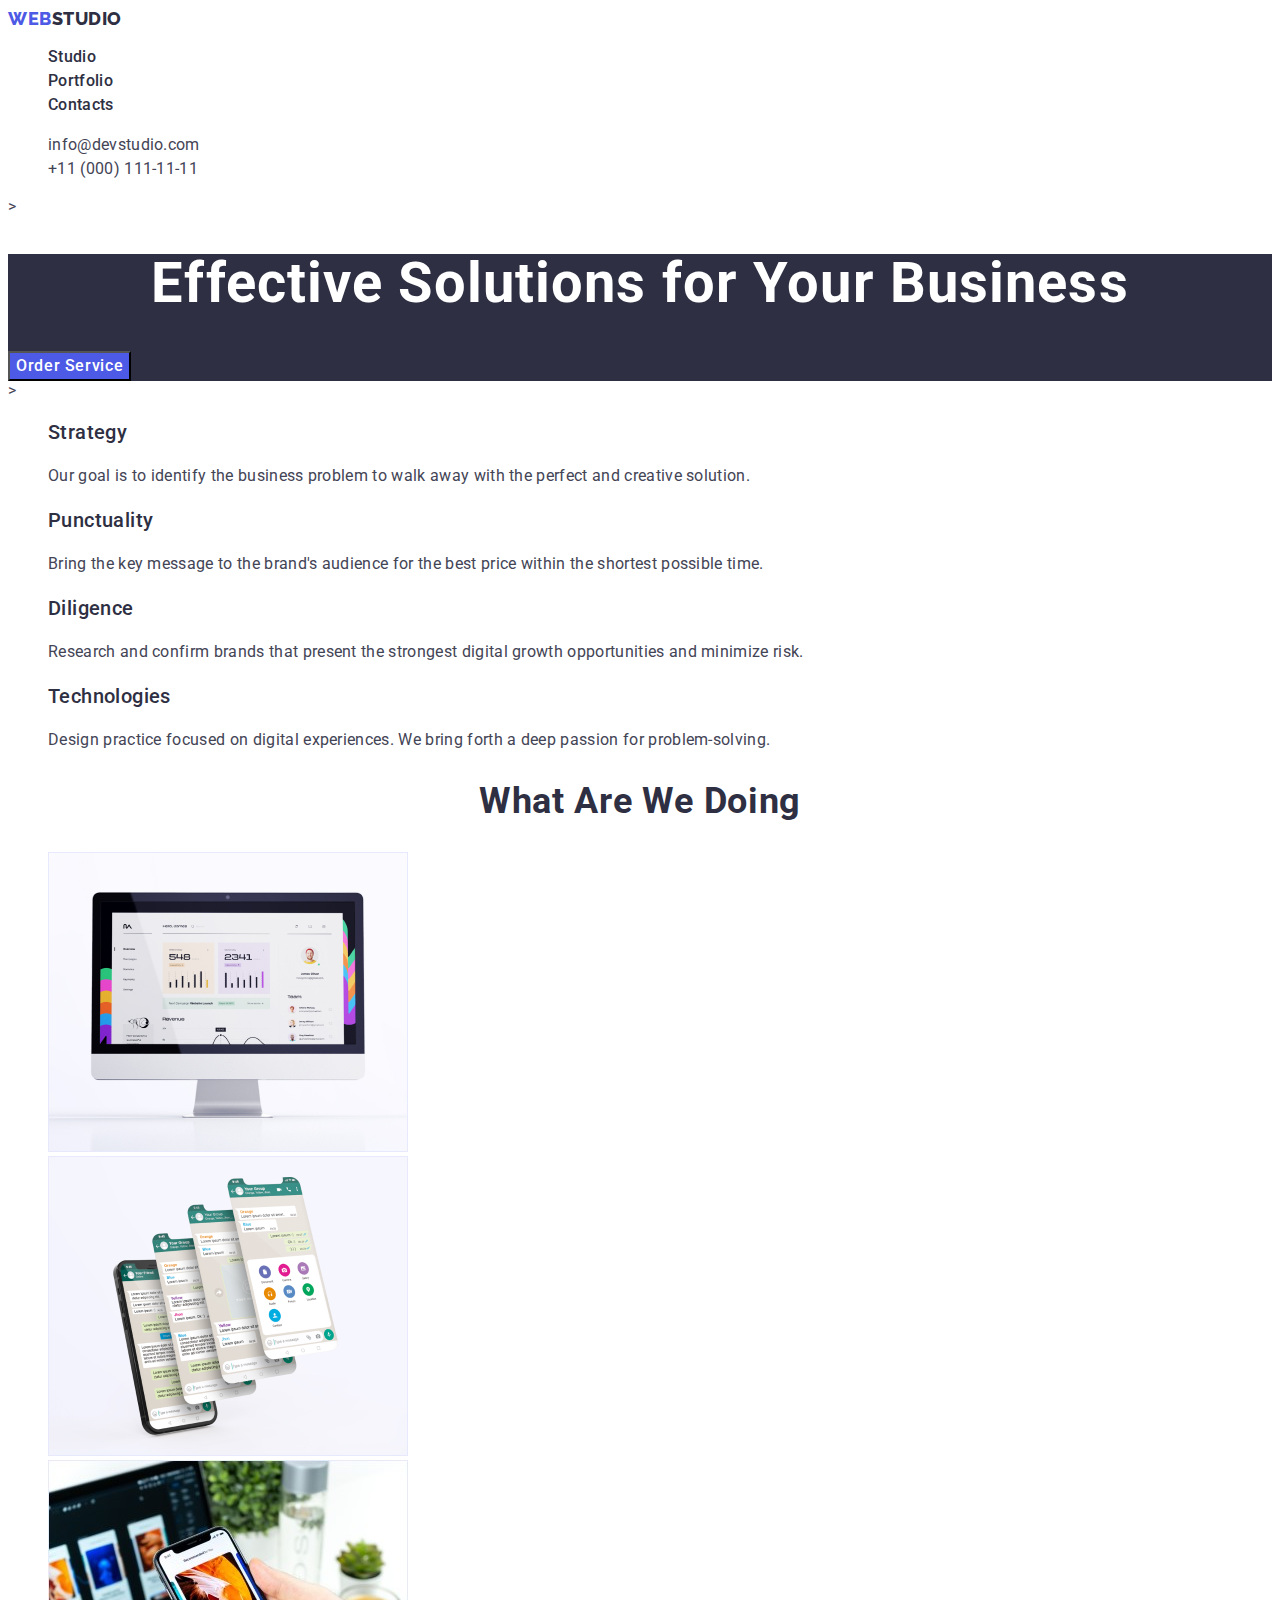
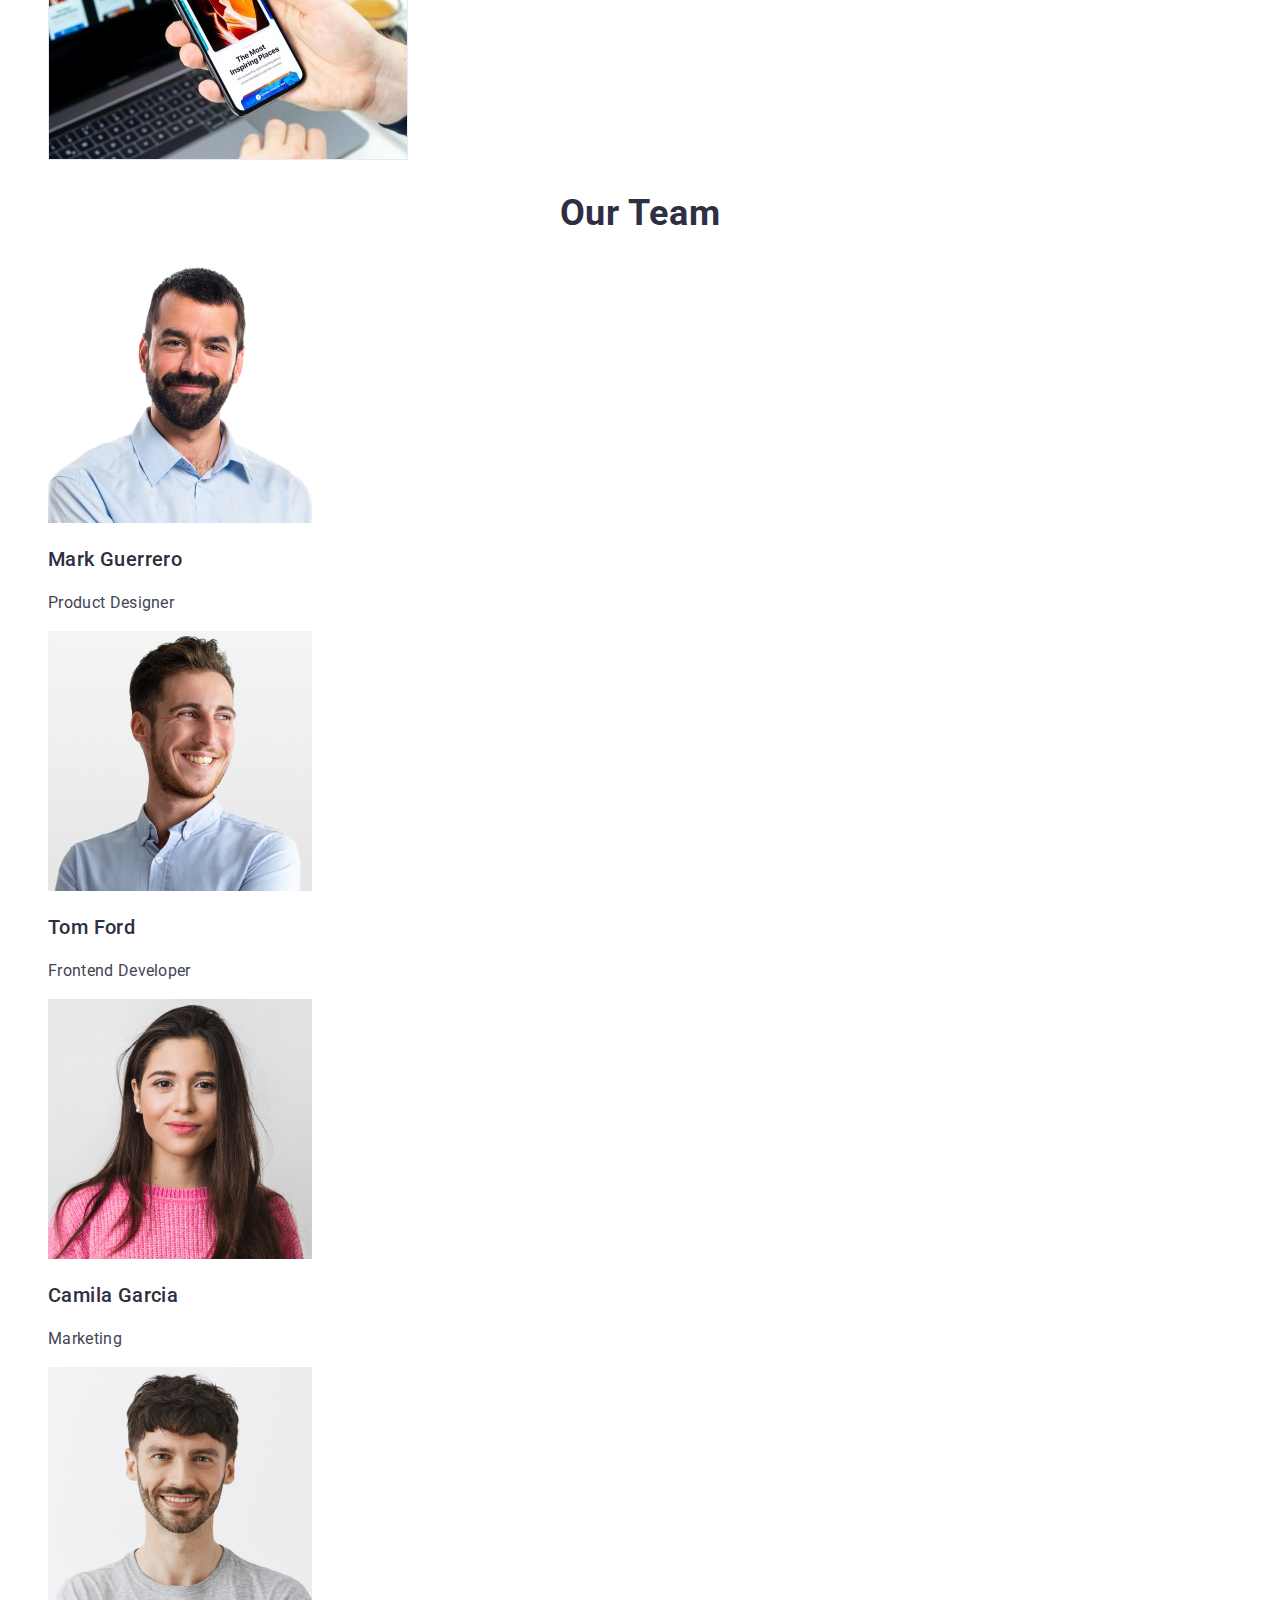
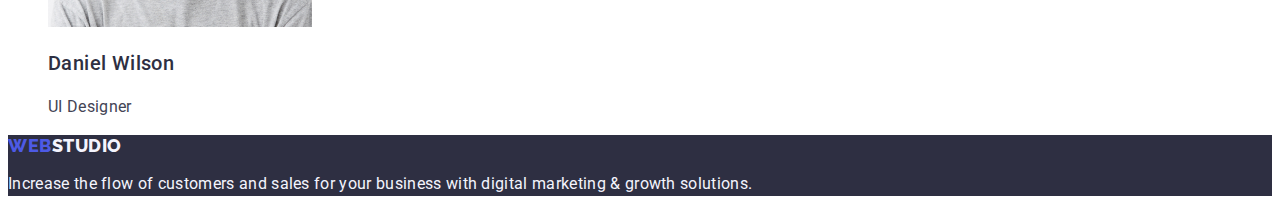
<file: index.html>
<!DOCTYPE html>
<html lang="en">
<head>
    <meta charset="UTF-8">
    <meta http-equiv="X-UA-Compatible" content="IE=edge">
    <meta name="viewport" content="width=device-width, initial-scale=1.0">    
    <title>goit-hw2</title>
    <link rel="preconnect" href="https://fonts.googleapis.com">
    <link rel="preconnect" href="https://fonts.gstatic.com" crossorigin>
    <link href="https://fonts.googleapis.com/css2?family=Raleway:wght@800&family=Roboto:wght@400;500;700&display=swap"
    rel="stylesheet">
    <link rel="stylesheet" href="./css/styles.css">
</head>
<body>

<!--Header-->

    <header class="header">
        <nav class="site-nav">
            <a href="./index.html" class="logo link">Web<span class="header-brand">Studio</span></a>               
           
            <ul class="site-menu list">
                <li><a href="./index.html" class="menu link">Studio</a></li>
                <li><a href="./portfolio.html" class="menu link">Portfolio</a></li>
                <li><a href="" class="menu link">Contacts</a></li>
            </ul>            
        </nav>
        <address class="adress">
                <ul class="adress-list list">
                    <li>
                        <a href="mailto:info@devstudio.com" class="item link">info@devstudio.com</a>
                    </li>
                    <li>
                        <a href="tel:+110001111111" class="item link">+11 (000) 111-11-11</a>
                    </li>
                </ul>
        </address>                   
    </header>

   <!--Main-->

    <main>
    <!--Section Hero-->>
        <section class="hero">
            <h1 class="hero-title">Effective Solutions for Your Business</h1>
            <button type="button" class="button primary">Order Service</button>
        </section>
    <!--Section Features-->>
        <section class="features">            
            <h2 class="feature-title" hidden>Features</h2>
            <ul class="feature-list list">
                <li>
                    <h3 class="features-subtitle">Strategy</h3>
                    <p class="features-description">
                    Our goal is to identify the business
                    problem to walk away with the perfect and creative solution.
                    </p>
                </li>
                <li>
                    <h3 class="features-subtitle">Punctuality</h3>
                    <p class="features-description">
                        Bring the key message to the brand's audience for the best 
                        price within the shortest possible time.
                    </p>
                </li>
                <li>
                    <h3 class="features-subtitle">Diligence</h3>
                    <p class="features-description">
                        Research and confirm brands that present the strongest 
                        digital growth opportunities and minimize risk.
                    </p>
                </li>
                <li>
                    <h3 class="features-subtitle">Technologies</h3>
                    <p class="features-description">
                        Design practice focused on digital experiences. We bring 
                        forth a deep passion for problem-solving.
                    </p>
                </li>
            </ul>
        </section>

    <!--Section Works-->
        <section class="works">
            <h2 class="works-title">What are we doing</h2>
            <ul class="works-list list">
                <li>
                    <img src="./images/main-page/img1.jpg" alt="Computer" width="360" height="300"/>
                </li>
                <li>
                    <img src="./images/main-page/img2.jpg" alt="Mobile phone" width="360" height="300"/>
                </li>
                <li>
                    <img src="./images/main-page/img3.jpg" alt="Laptop" width="360" height="300"/>
                </li>
            </ul>
           
        </section>
    
        <!--Section Our Team-->
        <section class="team">
            <h2 class="team-title">Our Team</h2>
            <ul class="team-list list">
                <li class="item">
                    <img src="./images/main-page/teamcard1.jpg" alt="Product Designer" width="264" height="260"/>
                    <h3 class="team-subtitle">Mark Guerrero</h3>
                    <p class="team-description">Product Designer</p>
                </li>
                <li class="item">
                    <img src="./images/main-page/teamcard2.jpg" alt="Frontend Developer" width="264" height="260"/>
                    <h3 class="team-subtitle">Tom Ford</h3>
                    <p class="team-description">Frontend Developer</p>
                </li>
                <li class="item">
                    <img src="./images/main-page/teamcard3.jpg" alt="Marketing" width="264" height="260"/>
                    <h3 class="team-subtitle">Camila Garcia</h3>
                    <p class="team-description">Marketing</p>
                </li>
                <li class="item">
                    <img src="./images/main-page/teamcard4.jpg" alt="UI Designer" width="264" height="260"/>
                    <h3 class="team-subtitle">Daniel Wilson</h3>
                    <p class="team-description">UI Designer</p>
                </li>
            </ul>
        </section>
    </main>
    
    <!--Section Footer-->
    <footer class="footer">
    <a href="./index.html" class="logo link">Web<span class="footer-brand">Studio</span></a>
                 
        <p class="footer-description">
            Increase the flow of customers and sales for your business 
            with digital marketing & growth solutions.
        </p>
    </footer>

</body>
</html>
</file>
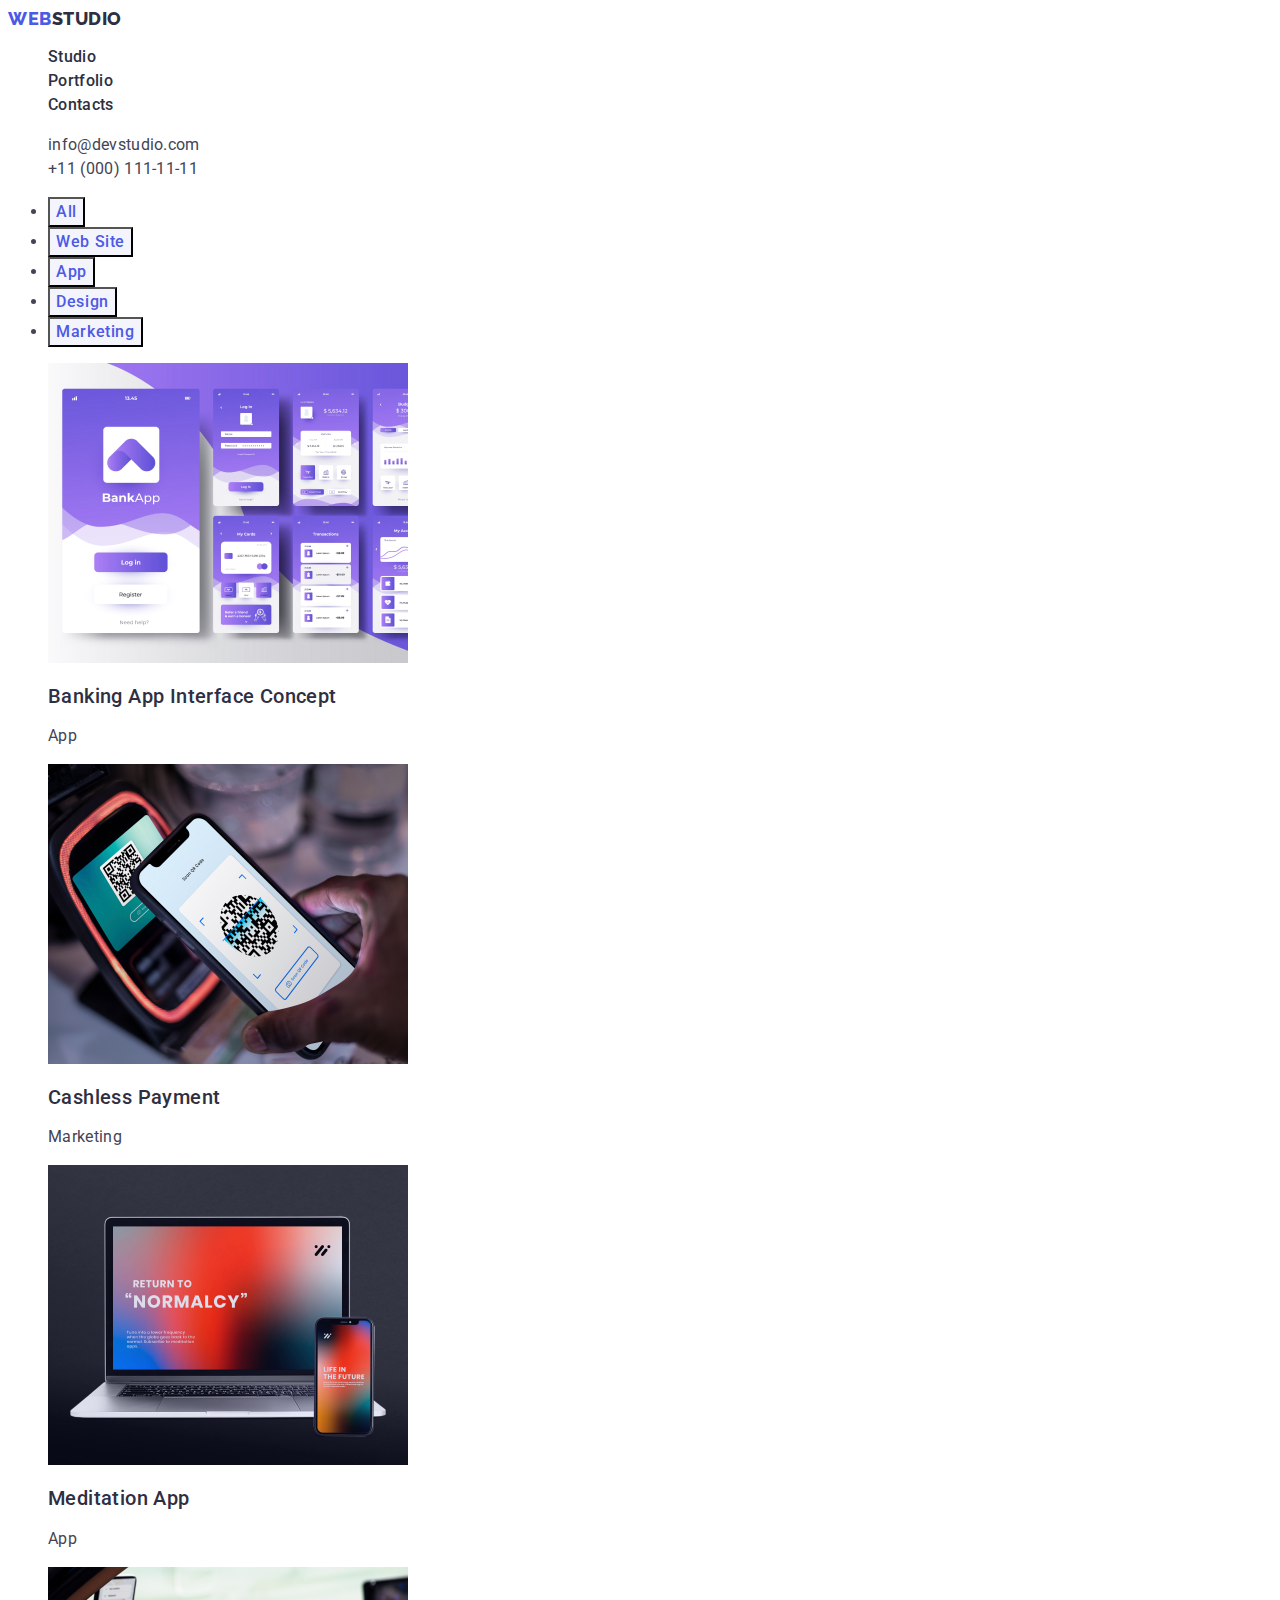
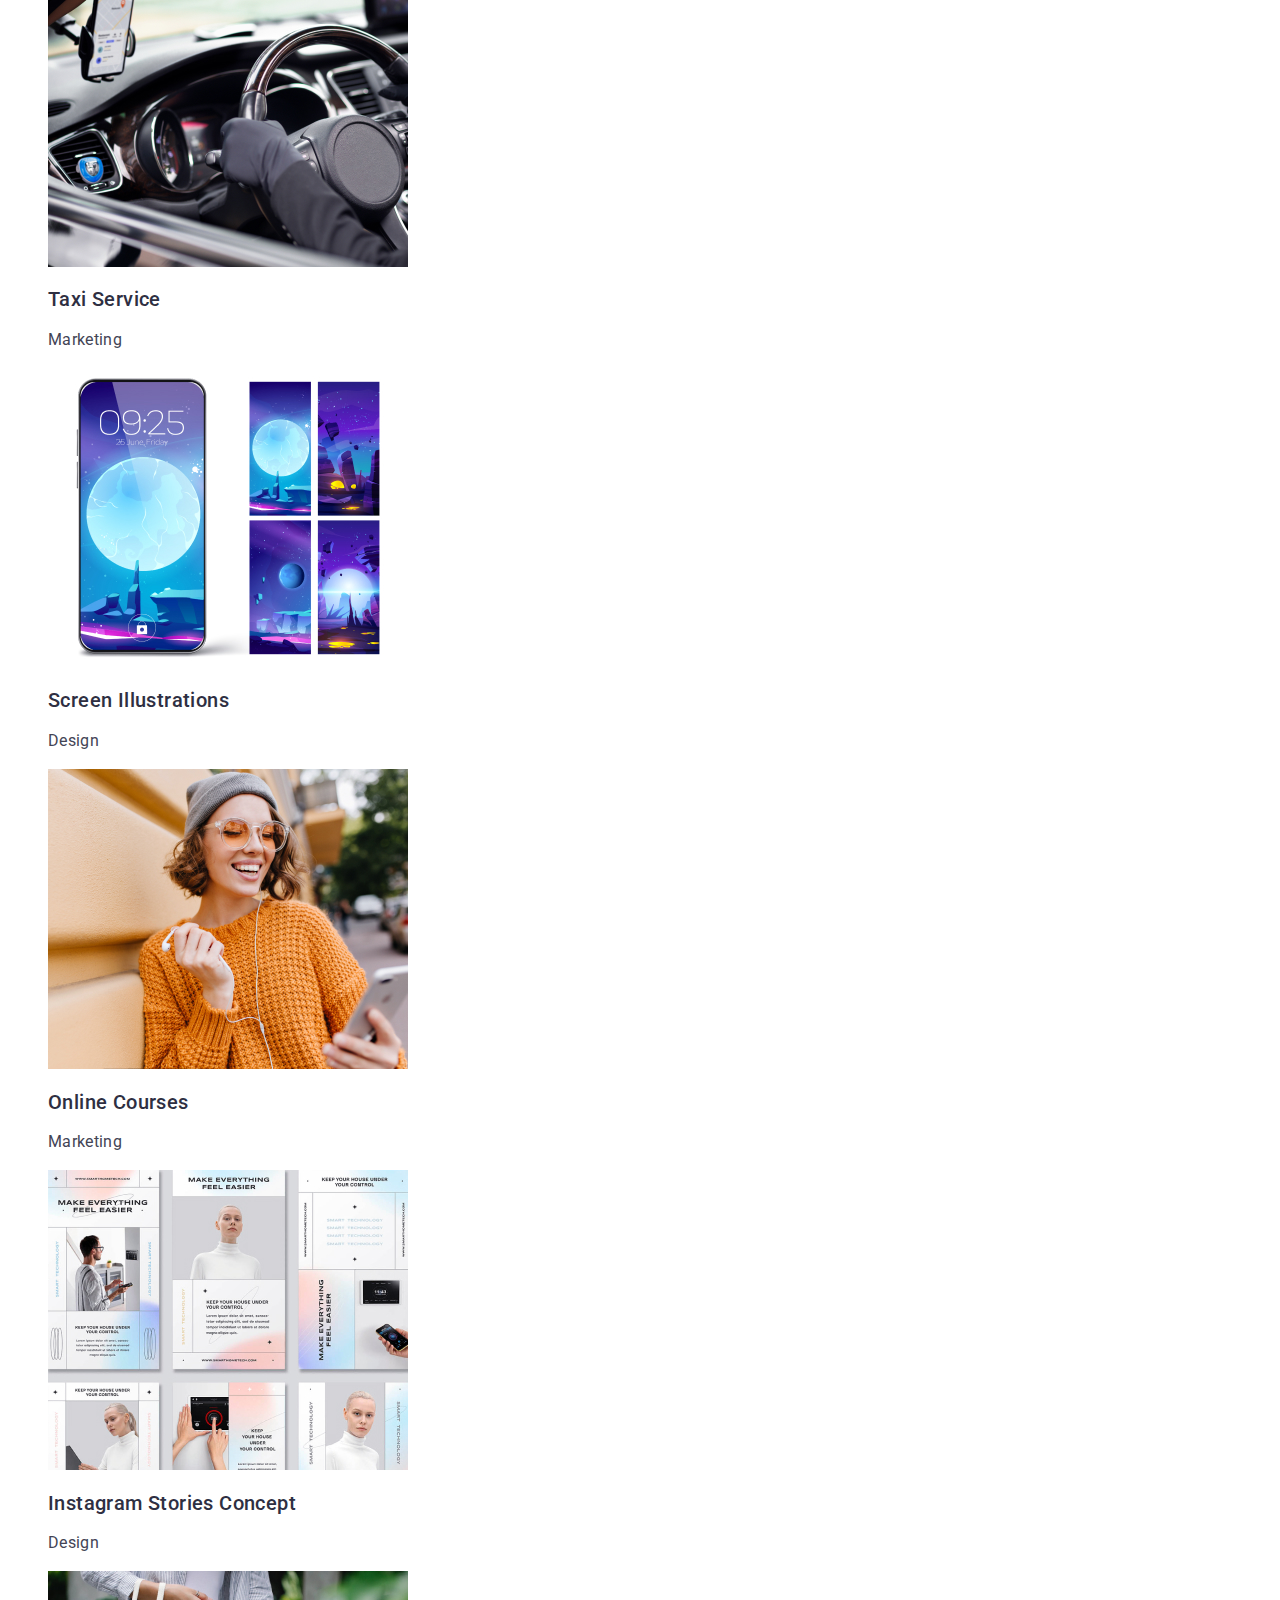
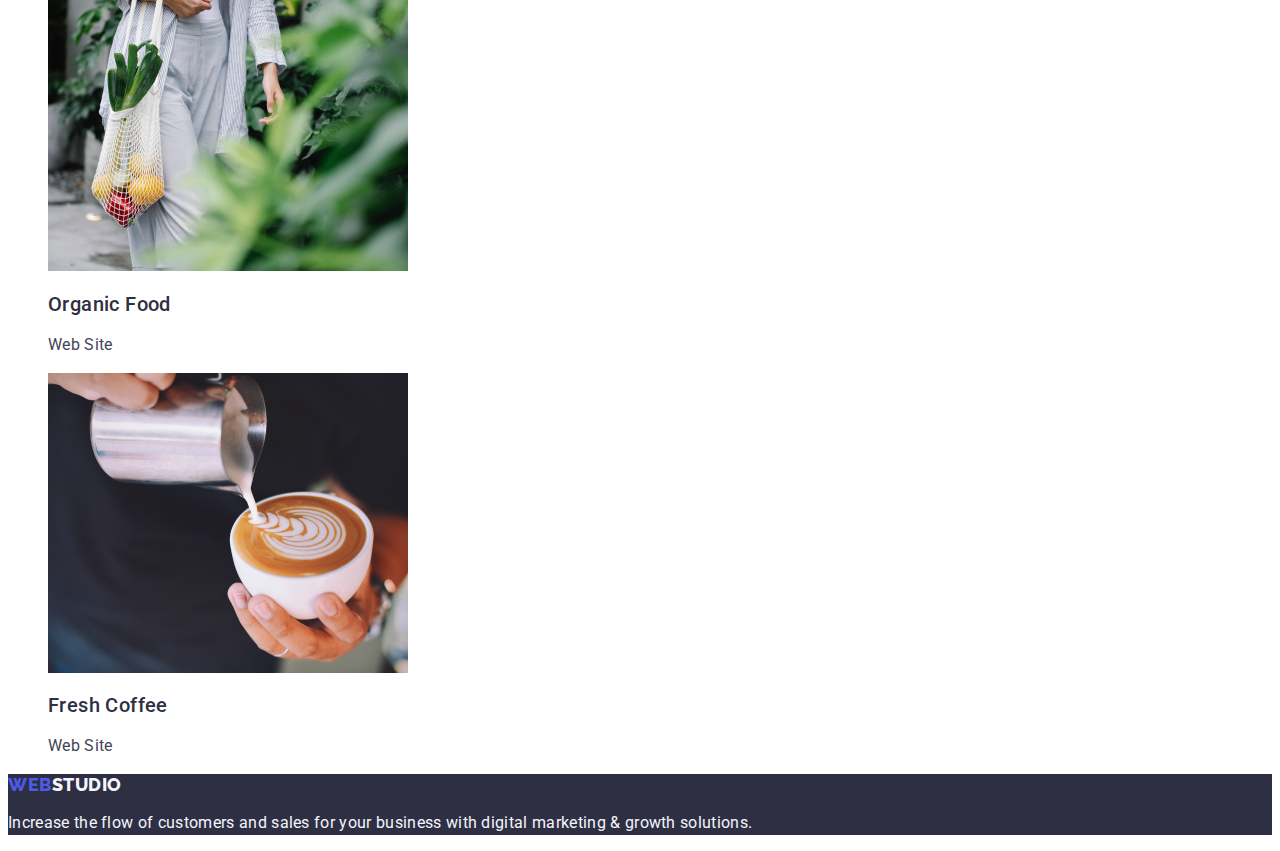
<file: portfolio.html>
<!DOCTYPE html>
<html lang="en">
<head>
    <meta charset="UTF-8">
    <meta http-equiv="X-UA-Compatible" content="IE=edge">
    <meta name="viewport" content="width=device-width, initial-scale=1.0">
    <title>Portfolio</title>
<link rel="preconnect" href="https://fonts.googleapis.com">
<link rel="preconnect" href="https://fonts.gstatic.com" crossorigin>
<link href="https://fonts.googleapis.com/css2?family=Raleway:wght@800&family=Roboto:wght@400;500;700&display=swap"
 rel="stylesheet">
<link rel="stylesheet" href="./css/styles.css">
</head>
<body>

    <!--Header-->
<header class="header">
    <nav class="site-nav">
        <a href="./index.html" class="logo link">Web<span class="header-brand">Studio</span></a>

        <ul class="site-menu list">
            <li><a href="./index.html" class="menu link">Studio</a></li>
            <li><a href="./portfolio.html" class="menu link">Portfolio</a></li>
            <li><a href="" class="menu link">Contacts</a></li>
        </ul>
    </nav>
    <address class="adress">
        <ul class="adress-list list">
            <li>
                <a href="mailto:info@devstudio.com" class="item link">info@devstudio.com</a>
            </li>
            <li>
                <a href="tel:+110001111111" class="item link">+11 (000) 111-11-11</a>
            </li>
        </ul>
    </address>
</header>

    <!--Main-->
    <main>
    <!--Section Portfolio-->
        <section class="portfolio">
            <h1 hidden>Portfolio</h1>
            <ul class="portfolio-filters">
                <li><button type="button" class="button secondary">All</button></li>
                <li><button type="button" class="button secondary">Web Site</button></li>
                <li><button type="button" class="button secondary">App</button></li>
                <li><button type="button" class="button secondary">Design</button></li>
                <li><button type="button" class="button secondary">Marketing</button></li>
            </ul>
<ul class="portfolio-list list">
    <li>
        <a href="" class="item link">
            <img src="./images/portfolio/project-card1.jpg" alt="Banking App" width="360" height="300">
            <h2 class="portfolio-title">Banking App Interface Concept</h2>
            <p class="portfolio-description">App</p>
           
        </a>
    </li>
    <li>
        <a href="" class="item link">
            <img src="./images/portfolio/project-card2.jpg" alt="Cashless Payment" width="360" height="300">
            <h2 class="portfolio-title">Cashless Payment</h2>
            <p class="portfolio-description">Marketing</p>
            
        </a>
    </li>
    <li>
        <a href="" class="item link">
            <img src="./images/portfolio/project-card3.jpg" alt="Meditation App" width="360" height="300">
            <h2 class="portfolio-title">Meditation App</h2>
            <p class="portfolio-description">App</p>
            
        </a>
    </li>
    <li>
        <a href="" class="item link">
            <img src="./images/portfolio/project-card4.jpg" alt="Taxi Service" width="360" height="300">
            <h2 class="portfolio-title">Taxi Service</h2>
            <p class="portfolio-description">Marketing</p>
            
        </a>
    </li>
    <li>
        <a href="" class="item link">
            <img src="./images/portfolio/project-card5.jpg" alt="Screen Illustrations" width="360" height="300">
            <h2 class="portfolio-title">Screen Illustrations</h2>
            <p class="portfolio-description">Design</p>
            
        </a>
    </li>
    <li>
        <a href="" class="item link">
            <img src="./images/portfolio/project-card6.jpg" alt="Online Courses" width="360" height="300">
            <h2 class="portfolio-title">Online Courses</h2>
            <p class="portfolio-description">Marketing</p>
            
        </a>
    </li>
    <li>
        <a href="" class="item link">
            <img src="./images/portfolio/project-card7.jpg" alt="Instagram Stories Concept" width="360" height="300">
            <h2 class="portfolio-title">Instagram Stories Concept</h2>
            <p class="portfolio-description">Design</p>
            
        </a>
    </li>
    <li>
        <a href="" class="item link">
            <img src="./images/portfolio/project-card8.jpg" alt="Organic Food" width="360" height="300">
            <h2 class="portfolio-title">Organic Food</h2>
            <p class="portfolio-description">Web Site</p>
            
        </a>
    </li>
    <li>
        <a href="" class="item link">
            <img src="./images/portfolio/project-card9.jpg" alt="Fresh Coffee" width="360" height="300">
            <h2 class="portfolio-title">Fresh Coffee</h2>
            <p class="portfolio-description">Web Site</p>
            
        </a>
    </li>
</ul>
        
        </section>
    </main>

    <!--Section Footer-->
    <footer class="footer">
        <a href="./index.html" class="logo link">Web<span class="footer-brand">Studio</span></a>
    
        <p class="footer-description">
            Increase the flow of customers and sales for your business
            with digital marketing & growth solutions.
        </p>
    </footer>
</body>
</html>
</file>
<file: css/styles.css>
:root{

        --color-iris: #4d5ae5;
        --color-ocean: #404bbf;
        --color-navy-blue: #2e2f42;
        --color-green: #31d0aa;
        --color-slate: #434455;
        --color-light-slate: #8e8f99;        
        --color-cornflower: #e7e9fc;
        --color-cloud: #f4f4fd;        
        --color-navy-blue-modal: #2e2f42;
        --color-grey: #2e2f42;
        --color-white: #ffffff;
        --color-dairy: #fcfcfc;
}
body {
    background-color: var(--color-white);
    color:var(--color-slate);
    font-family: Roboto, sans-serif;    
}

.list{
    list-style: none;
}
.link{
    text-decoration: none;
}
/**
  |============================
  | Buttons
  |============================
*/
.button {
    color: var(--color-white);
    background-color: var(--color-iris);

    font-family: inherit;
    font-weight: 500;
    font-size: 16px;
    line-height: 1.5;
    letter-spacing: 0.04em;
    cursor: pointer;
}

.button.primary {
    color: var(--color-white);
    background-color: var(--color-iris);
}

.button.secondary {
    color: var(--color-iris);
    background-color: var(--color-cloud);
}

.button.primary:hover,
.button.primary:focus {
    background-color: var(--color-ocean);
}

.button.secondary:hover,
.button.secondary:focus {
    color: var(--color-white);
    background-color: var(--color-ocean);
}

/**
  |============================
  | Logo
  |============================
*/
.logo {
    color: var(--color-iris);

    font-family: Raleway, sans-serif;
    font-weight: 800;
    font-size: 18px;
    line-height: 1.17;

    letter-spacing: 0.03em;
    text-transform: uppercase;
}
/**
  |============================
  | site nav
  |============================
*/



.header-brand {
    color: var(--color-navy-blue);
}

.header-brand:hover,
.header-brand:focus {
    color: var(--color-iris);
}

.site-menu .menu {
    color:var(--color-navy-blue);
    font-weight: 500;
    font-size: 16px;
    line-height: 1.5;  
    letter-spacing: 0.02em;     
}
.site-menu .menu:hover,
.site-menu .menu:focus
{
    color:var(--color-ocean);
}
.adress{
    font-style: normal;
}
.adress-list .item{
    color: var(--color-slate);
    
    font-size: 16px;
    line-height: 1.5;
    letter-spacing: 0.02em;
}
.adress-list .item:hover,
.adress-list .item:focus
{
    color:var(--color-ocean);
}
/**
  |============================
  | main section
  |============================
**/
.hero{
    background-color:var(--color-navy-blue);
}

/**
  |============================
  | section hero
  |============================
*/
.hero-title{
    color:var(--color-white);
   
    font-style: normal;
    font-weight: 700;
    font-size: 56px;
    line-height: 1.07;
    letter-spacing: 0.02em;      
    text-align: center;
}

.features-title,
.works-title,
.team-title {
    color:var(--color-navy-blue);
   
    font-weight: 700;
    font-size: 36px;
    line-height: 1.11;
    letter-spacing: 0.02em;
    text-align: center;
    text-transform: capitalize;
}
.section-team{
    background-color: var(--color-cloud);
}
/**
  |============================
  | Features, Team sections
  |============================
*/
.features-subtitle,
.team-subtitle {
    color: var(--color-navy-blue);
    
    font-weight: 500;
    font-size: 20px;
    line-height: 1.2;
    letter-spacing: 0.02em;
    text-transform: capitalize;
}
.team-list .item{
    background-color: var(--color-white);
}
.features-description,
.team-description{

    letter-spacing: 0.02em;
    font-size: 16px;
    line-height: 1.5;
}

/**
  |============================
  | Footer
  |============================
*/
.footer{
    background-color: var(--color-navy-blue);
    color: var(--color-cloud);
}
.footer-brand{
    color: var(--color-cloud);
}

.footer-brand:hover,
.footer-brand:focus{
    color: var(--color-iris);
}
.footer-description {
    color: var(--color-cloud);

    font-size: 16px;
    line-height: 1.5;
    letter-spacing: 0.02em;
}
/**
  |============================
  | Portfolio
  |============================
*/
.portfolio-title{
    color: var(--color-navy-blue);

    font-weight: 500;
    font-size: 20px;
    line-height: 1.2;
    letter-spacing: 0.02em;           
      
}

.portfolio-description{
    color: var(--color-slate);

    font-size: 16px;
    line-height: 1.5;
    letter-spacing: 0.02em;
}
</file>
